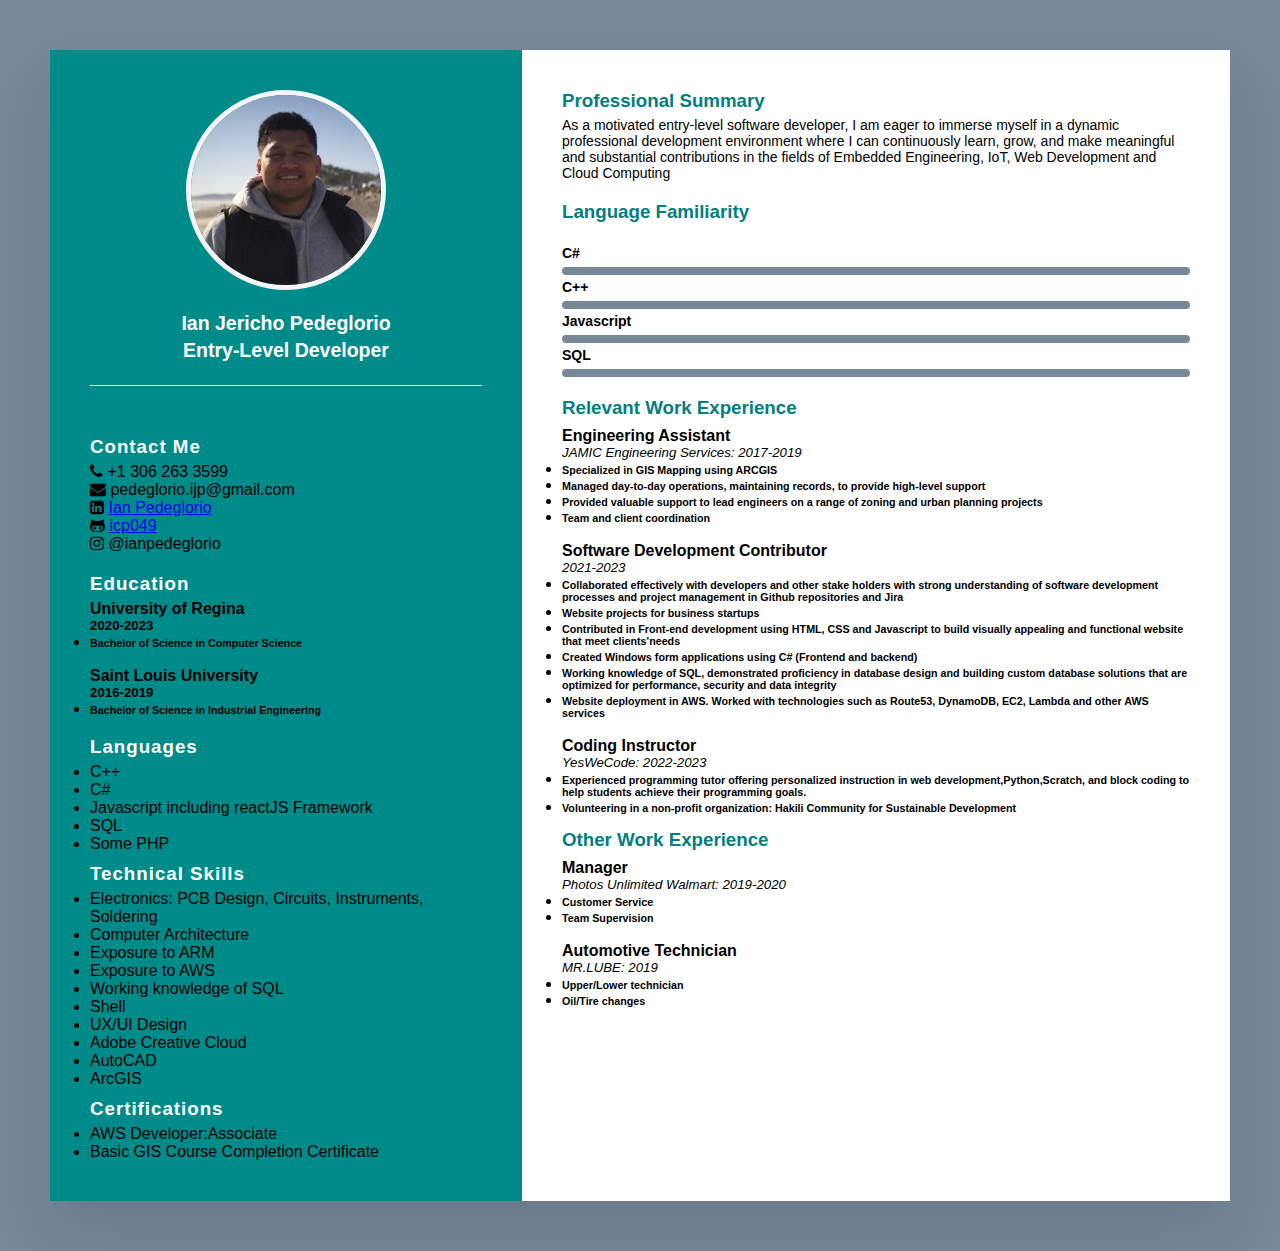
<file: resume.html>
<!DOCTYPE html>
<html>
    <head>
        <meta name = "viewport" content = "width=device-width, initial-scale = 1.0">
        <title> Resume: Ian Pedeglorio</title>
      <link rel="stylesheet" href="https://cdnjs.cloudflare.com/ajax/libs/font-awesome/4.7.0/css/font-awesome.css" integrity="sha512-5A8nwdMOWrSz20fDsjczgUidUBR8liPYU+WymTZP1lmY9G6Oc7HlZv156XqnsgNUzTyMefFTcsFH/tnJE/+xBg==" crossorigin="anonymous" referrerpolicy="no-referrer" />
        <link rel = "stylesheet" href = "resume.css">

    </head>

    <body>

        
        <div class = "container">
            <div class = "left_side">
                <div class = "profile_text">
                    <div class = "image">
                        <img src = "imagesResume/profile.jpg">
                    </div>
                    <h2> Ian Jericho Pedeglorio<br><span>Entry-Level Developer</span></h2>
                </div>
               
                <div class = "contact_me">
                    <h3 class = "title">Contact Me</h3>
                    <ul>
                        <li>
                            <span class = "icon"><i class="fa fa-phone" aria-hidden="true"></i></span>
                            <span class = "text"> +1 306 263 3599</span>
                        </li>
                        <li>
                            <span class = "icon"><i class="fa fa-envelope" aria-hidden="true"></i></span>
                            <span class = "text">pedeglorio.ijp@gmail.com</span>
                        </li>
                        <li>
                            <span class = "icon" ><i class="fa fa-linkedin-square" aria-hidden="true"></i></span>
                            <span class = "text"><a href = "linkedin.com/in/ian-pedeglorio-a3037b253" >Ian Pedeglorio</a></span>
                        </li>

                        <li>
                            <span class = "icon" ><i class="fa fa-github-alt" aria-hidden="true"></i>
                            <span class = "text"><a href = "https://github.com/icp049" >icp049</a></span>
                        </li>



                        <li>
                            <span class = "icon" ><i class="fa fa-instagram" aria-hidden="true"></i></span>
                            <span class = "text">@ianpedeglorio</span>
                        </li>
                    </ul>
                </div>
                  <div class = "school_info">
                    <h3 class = "title"> Education</h3>
                    <ul>
                          
                        <h4>University of Regina</h4>
                        <h5> 2020-2023</h5>
                        <li>
                                <h6>Bachelor of Science in Computer Science</h6>
                        </li>
                        <br>
                        <h4>Saint Louis University</h4>
                        <h5> 2016-2019</h5>
                        <li>
                            <h6>Bachelor of Science in Industrial Engineering</h6>
                        </li>
                    </ul>
                  </div>

                     <div class = "language_info">
                        <h3 class = "title">Languages</h3>
                        <ul>
                            <li> C++</li>
                            <li> C#</li>
                            <li> Javascript including reactJS Framework</li>
                            <li> SQL</li>
                            <li> Some PHP</li>
                           
                            
                        </ul>

                     </div>

                     <div class = "skills_info">
                        <h3 class = "title">Technical Skills</h3>
                        <ul>
                            
                            <li>Electronics: PCB Design, Circuits, Instruments, Soldering</li>
                            <li>Computer Architecture</li>
                            <li>Exposure to ARM</li>
                            <li>Exposure to AWS</li>
                            <li>Working knowledge of SQL</li>
                            <li>Shell</li>
                            <Li>UX/UI Design</Li>
                            <li>Adobe Creative Cloud</li>
                            <li>AutoCAD</li>
                            <li>ArcGIS</li>

                        </ul>
                     </div>


                     <div class = "cert_info">
                        <h3 class = "title">Certifications</h3>
                        <ul>
    
                            <li>AWS Developer:Associate</li>
                            <li>Basic GIS Course Completion Certificate</li>
                        </ul>
                     </div>


            </div>


            <div class = "right_side">
                <div class = "about">
                    <h3 class = "title2">Professional Summary</h3>
                  
                    <p>As a motivated entry-level software developer, I am eager to immerse myself in a dynamic professional development environment where I can continuously learn, grow, and make meaningful and substantial contributions in the fields of Embedded Engineering, IoT, Web Development and Cloud Computing       
                       
                        
                </div>

                <div class = "language_container">
                    <h3 class = "title2">Language Familiarity</h3>
                    <br>
                   
                        <div class = "skill-box">
            
                            <span class = "skill">C#</span>
            
                            <div class = "skill-bar">
                                <span class ="skill-per1">
                                    <span class = "tooltip1">60%</span>
                                    </span>
                            </div>


                            <span class = "skill">C++</span>
            
                            <div class = "skill-bar">
                                <span class ="skill-per2">
                                    <span class = "tooltip2">85%</span>
                                    </span>
                            </div>



                            <span class = "skill">Javascript</span>
            
                            <div class = "skill-bar">
                                <span class ="skill-per3">
                                    <span class = "tooltip3">70%</span>
                                    </span>
                            </div>



                            


                            

                            <span class = "skill">SQL</span>
            
                            <div class = "skill-bar">
                                <span class ="skill-per6">
                                    <span class = "tooltip6">80%</span>
                                    </span>
                            </div>

                            
                        </div>
               
            
                </div>

         
         




                <div class = "experience_container">
                    <h3 class = "title3">Relevant Work Experience</h3>
                    <ul>
                        <h4> Engineering Assistant</h4>
                        <h5> JAMIC Engineering Services: 2017-2019</h5>
                        <li>
                             <h6>Specialized in GIS Mapping using ARCGIS</h6>
                        </li>
                        <li>
                            <h6>Managed day-to-day operations, maintaining records, to provide high-level support</h6>
                        </li>
                        <li>
                            <h6>Provided valuable support to lead engineers on a range of zoning and urban planning projects</h6>
                       </li>
                       <li>
                        <h6>Team and client coordination</h6>
                       </li>
                        <br>
                        <h4>Software Development Contributor</h4>
                        <h5> 2021-2023</h5>
                        <li>
                            <h6>Collaborated effectively with developers and other stake holders with strong understanding of software development processes and project management in Github repositories and Jira</h6>
                        </li>
                        
                        <li>
                            <h6>Website projects for business startups</h6>
                        </li>
                        <li>
                            <h6>Contributed in Front-end development using HTML, CSS and Javascript to build visually appealing and functional website that meet clients'needs</h6>
                        </li>
                        <li>
                            <h6>Created Windows form applications using C# (Frontend and backend)</h6>
                            <li>
                                <h6>Working knowledge of SQL, demonstrated proficiency in database design and building custom database solutions that are optimized for performance, security and data integrity</h6>
                            </li>
                            <li>
                                <h6>Website deployment in AWS. Worked with technologies such as Route53, DynamoDB, EC2, Lambda and other AWS services</h6>
                            </li>
                            

                     
                        <br>
                        <h4>Coding Instructor</h4>
                        <h5> YesWeCode: 2022-2023</h5>
                        <li>
                            <h6>Experienced programming tutor offering personalized instruction in web development,Python,Scratch, and block coding to help students achieve their programming goals.</h6>
                        </li>
                        <li>
                            <h6>Volunteering in a non-profit organization: Hakili Community for Sustainable Development</h6>
                        </li>
                        
                    </ul>
                   
                    
                  
                     

                </div>
                

                <div class = "other_work">
                    <h3 class = "title3">Other Work Experience</h3>
                    <ul>
                        <h4> Manager</h4>
                        <h5> Photos Unlimited Walmart: 2019-2020</h5>
                        <li>
                            <h6>Customer Service</h6>
                        </li>
                       
                        <li>
                            <h6>Team Supervision</h6>
                       </li>
                        <br>
                        <h4>Automotive Technician</h4>
                        <h5>MR.LUBE: 2019</h5>
                        <li>
                            <h6>Upper/Lower technician</h6>
                        </li>
                        <li>
                            <h6>Oil/Tire changes</h6>
                        </li>
                        
                    </ul>

                </div>
         
    
            </div>
        </div>
        

    </body>







</html>
</file>
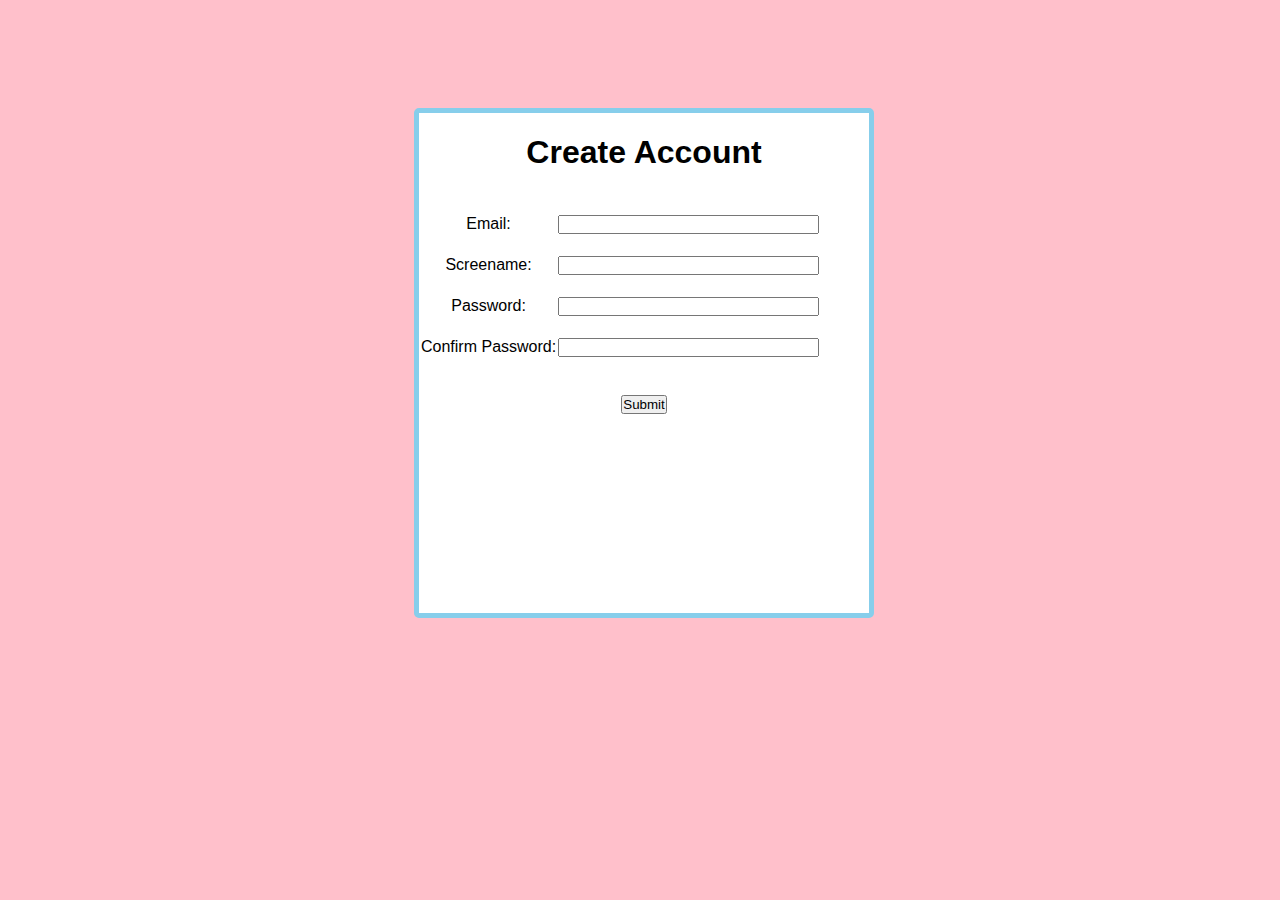
<file: Assignment6/create.html>
<!DOCTYPE html>
<html>

<head>
	<title>SignUp Page</title>
	<link rel="stylesheet" href="create.css" />
	<script type="text/javascript" src="validate.js"> </script>
</head>


<body>


  <div class = "container">
	<h1>Create Account</h1>

	<form action = "register.php" id="SignUp" method="post" >
		<table>

			<tr>
				<td>&nbsp;</td>
				<td><label id="msg_email" class="err_msg"></label></td>
			</tr>
			<tr>
				<td>Email: </td>
				<td> <input type="text" name="email" size="30" /></td>
			</tr>
			<tr>
				<td>&nbsp;</td>
				<td><label id="msg_uname" class="err_msg"></label></td>
			</tr>
			<tr>
				<td>Screename: </td>
				<td> <input type="text" name="uname" size="30" /></td>
			</tr>

			<tr>
				<td>&nbsp;</td>
				<td><label id="msg_pswd" class="err_msg"></label></td>
			</tr>
			<tr>
				<td>Password: </td>
				<td> <input type="password" name="pswd" size="30" /></td>
			</tr>
			<tr>
				<td>&nbsp;</td>
				<td><label id="msg_pswdr" class="err_msg"></label></td>
			</tr>
			<tr>
				<td>Confirm Password: </td>
				<td> <input type="password" name="pswdr" size="30" /></td>
			</tr>

		</table>
		
		<br />
        <br/>

		<button type = "submit" name = "submit">Submit</button>
		


    </form>


</div>
	<script type="text/javascript" src="validate2.js">

     

	</script>


</body>

</html>
</file>
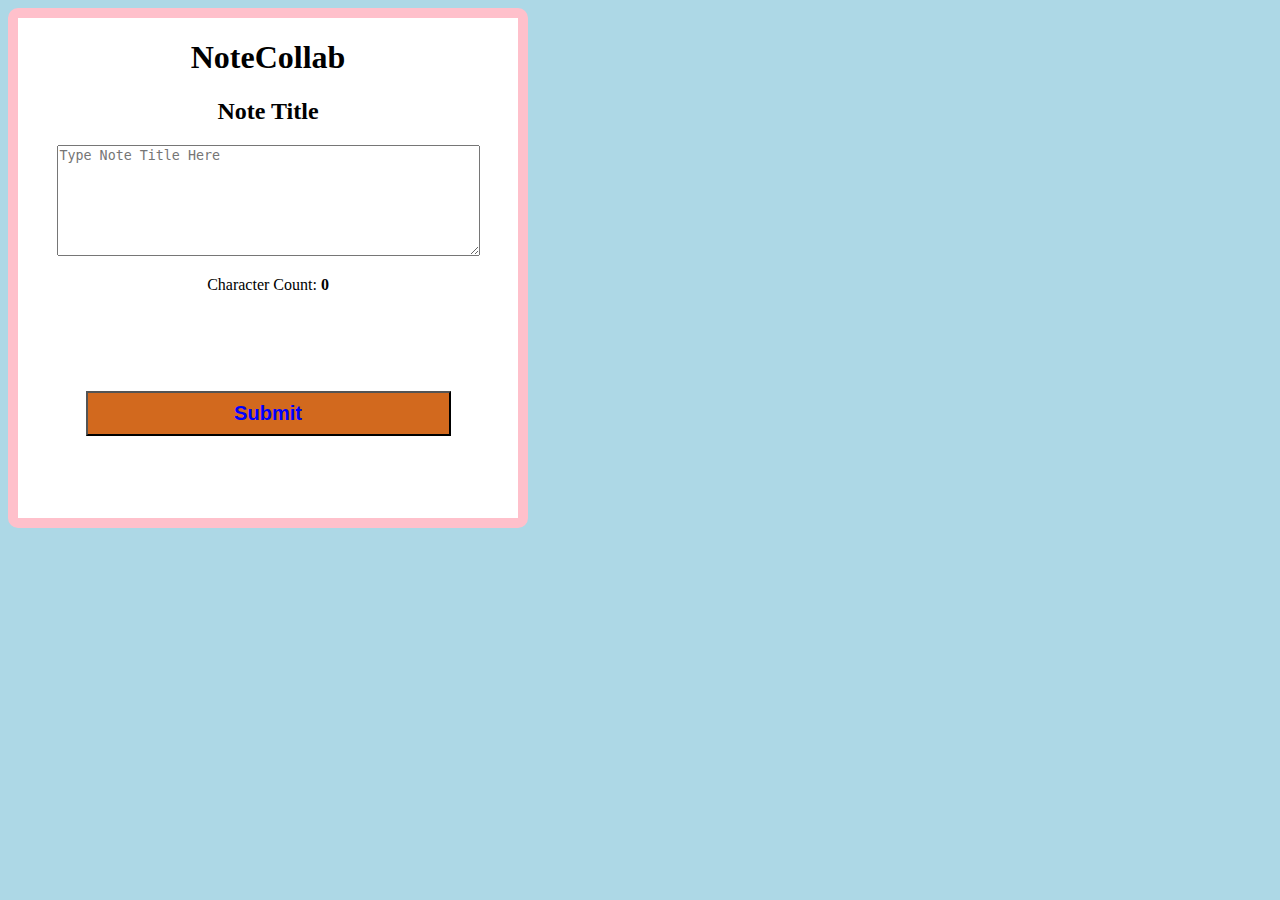
<file: Assignment6/createnote.html>
<!DOCTYPE html>
<html>
<head> 
    <link rel = "stylesheet" href ="createnotestyle.css">
    
    
</head>
<body>

<div class = "notebox">

<h1> NoteCollab </h1>
<h2> Note Title</h2>
<form class = "createnote" action = "createnote.php" method = "post" name = "form">

<textarea id = "notecontent" name= "notecontent" placeholder = "Type Note Title Here" rows ="7" cols = "50">
</textarea>
<div id = "content_error"> You exceeded the 256 character limit</div>

<p> Character Count: <b id = "character-count">0</b></p>

<br>
<br>

<button class = "submit" type = "submit" name = "submit">Submit</button>

</form>
</div>



<script src = "createnote.js"></script>
</body>
</html>
</file>
<file: resume.css>
*{
    
    margin: 0;
    padding: 0;
    box-sizing: border-box;
    font-family: 'Poppins', sans-serif;

}

body{
    background-color:lightslategray;
    display: flex;
    justify-content: center;
    align-items:center;
    min-height: 100vh;
}

.container
{
    position: relative;
    width: 100%;
    max-width: 2000px;
    min-height: 1000px;
    margin: 50px;
    background: white;
    display: grid;
    grid-template-columns: 2fr 3fr;
    box-shadow: 0 35px 55px rgba(0,0,0,0.1);


}

.container .left_side{
position: relative;
background: darkcyan;
padding:40px;


}

.profile_text{
    position: relative;
    display: flex;
    flex-direction: column;
    align-items: center;
    padding-bottom: 20px;
    border-bottom: 1px solid white;
    font-size: 13px;
}
.contact_me{

    padding-top: 40px;
    align-items: center;
}



.title{

    color: white;
    font-weight: 600;
    letter-spacing: 1px;
    margin-bottom: 5px;
    margin-top: 10px;
 

}
.contact_me ul li{

    list-style: none;
}


.school_info{

    padding-top: 10px;
    align-items: center;
}


.language_info{

    padding-top: 10px;
    align-items: center;
}


.profile_text .image{
    position: relative;
    width: 200px;
    height: 200px;
    border-radius: 50%;
    overflow: hidden;
    border: 5px solid whitesmoke;
}

.profile_text .image img{
    position: absolute;
    top: 0;
    left: 0;
    width: 100%;
    height: 100%;
    object-fit: cover;
}

.profile_text h2{
    color: white;
    font-size: 1.5em;
    margin-top: 20px;
    text-align: center;
    font-weight: 600;
    line-height: 1.4em;
}

.container .right_side{
    position: relative;
    background: white;;
    padding: 40px;
}


.about p{
    font-size: 14px;
    padding-top: 5px;
}
.language_container{
    padding-top: 20px;
}

.experience_container{
    padding-top: 20px;
}

.experience_container ul{
    padding-top: 8px;
}

.experience_container ul h5{
    font-style:italic;
    font-weight: 100;
}

.other_work{
    padding-top:15px;
    
}

.other_work ul{
    padding-top: 8px;
}

.other_work ul h5{
    font-style:italic;
    font-weight: 100;
}

.title2{

    color: teal;
}

.title3{
color: teal;
}










.skill_container{
    position: relative;
    max-width: 500px;
    width: 100%;
    background: gray;
    margin: 0 15px;
    padding: 10px 20px;
    border-radius:7px;
    
    }
    
    .skill_container .skill-box{
        width: 100%;
        margin:25px 0;
            
    
    }
    
    .skill-box .skill{
        display: block;
        font-size: 14px;
        font-weight: 600;
        color: black;
        margin-top: 4px;
        margin-bottom: 4px;
    }
    
    .skill-box .skill-bar{
        height: 8px;
        width: 100%;
        border-radius: 6px;
        margin-top: 6px;
        background: lightslategray;
       
    }


    .skill-bar .skill-per1{
        position: relative;
        display: block;
        height: 100%;
        width: 60%;          /*change this according to percentage of skill */
        border-radius: 6px;
        background: turquoise;
        animation: progress 2s ease-in-out forwards;
        opacity: 0;
    }
    
    .skill-bar .skill-per2{
        position: relative;
        display: block;
        height: 100%;
        width: 85%;          /*change this according to percentage of skill */
        border-radius: 6px;
        background: turquoise;
        animation: progress 2s ease-in-out forwards;
        opacity: 0;
    }


    .skill-bar .skill-per3{
        position: relative;
        display: block;
        height: 100%;
        width: 65%;          /*change this according to percentage of skill */
        border-radius: 6px;
        background: turquoise;
        animation: progress 2s ease-in-out forwards;
        opacity: 0;
    }


    .skill-bar .skill-per4{
        position: relative;
        display: block;
        height: 100%;
        width: 90%;          /*change this according to percentage of skill */
        border-radius: 6px;
        background: turquoise;
        animation: progress 2s ease-in-out forwards;
        opacity: 0;
    }


    .skill-bar .skill-per5{
        position: relative;
        display: block;
        height: 100%;
        width: 70%;          /*change this according to percentage of skill */
        border-radius: 6px;
        background: turquoise;
        animation: progress 2s ease-in-out forwards;
        opacity: 0;
    }


    .skill-bar .skill-per6{
        position: relative;
        display: block;
        height: 100%;
        width: 80%;          /*change this according to percentage of skill */
        border-radius: 6px;
        background: turquoise;
        animation: progress 2s ease-in-out forwards;
        opacity: 0;
    }
    
    @keyframes progress{
        0%{
             width: 0;
             opacity: 9;
    
    
        }
        100%{
            opacity: 1;
        }
    
    }
    
    
    .skill-per1 .tooltip1{
        position: absolute;
        right: -14px;
        top: -28px;
        font-size: 9px;
        font-weight: 500;
        color: black;
        padding: 2px 6px;
        border-radius: 3px;
        background: turquoise;
        z-index: 1;
        margin-top: 10px;
    
    }





    .skill-per2 .tooltip2{
        position: absolute;
        right: -14px;
        top: -28px;
        font-size: 9px;
        font-weight: 500;
        color: black;
        padding: 2px 6px;
        border-radius: 3px;
        background: turquoise;
        z-index: 1;
        margin-top: 10px;
    
    }



    .skill-per3 .tooltip3{
        position: absolute;
        right: -14px;
        top: -28px;
        font-size: 9px;
        font-weight: 500;
        color: black;
        padding: 2px 6px;
        border-radius: 3px;
        background: turquoise;
        z-index: 1;
        margin-top: 10px;
    
    }


    .skill-per4 .tooltip4{
        position: absolute;
        right: -14px;
        top: -28px;
        font-size: 9px;
        font-weight: 500;
        color: black;
        padding: 2px 6px;
        border-radius: 3px;
        background: turquoise;
        z-index: 1;
        margin-top: 10px;
    
    }

    .skill-per5 .tooltip5{
        position: absolute;
        right: -14px;
        top: -28px;
        font-size: 9px;
        font-weight: 500;
        color: black;
        padding: 2px 6px;
        border-radius: 3px;
        background: turquoise;
        z-index: 1;
        margin-top: 10px;
    
    }

    .skill-per6 .tooltip6{
        position: absolute;
        right: -14px;
        top: -28px;
        font-size: 9px;
        font-weight: 500;
        color: black;
        padding: 2px 6px;
        border-radius: 3px;
        background: turquoise;
        z-index: 1;
        margin-top: 10px;
    
    }
    
    
    
    
    .tooltip1::before{
        content: '';
        position: absolute;
        left: 38%;
        bottom: -10px;
        height: 10px;
        width: 10px;
        height: 10px;
        z-index: -1;
        background-color: turquoise;
        transform: translateY(-50%) rotate(45deg);
    
    }

    .tooltip2::before{
        content: '';
        position: absolute;
        left: 38%;
        bottom: -10px;
        height: 10px;
        width: 10px;
        height: 10px;
        z-index: -1;
        background-color: turquoise;
        transform: translateY(-50%) rotate(45deg);
    
    }
    

    .tooltip3::before{
        content: '';
        position: absolute;
        left: 38%;
        bottom: -10px;
        height: 10px;
        width: 10px;
        height: 10px;
        z-index: -1;
        background-color: turquoise;
        transform: translateY(-50%) rotate(45deg);
    
    }
    
    
    
    
    .tooltip4::before{
        content: '';
        position: absolute;
        left: 38%;
        bottom: -10px;
        height: 10px;
        width: 10px;
        height: 10px;
        z-index: -1;
        background-color: turquoise;
        transform: translateY(-50%) rotate(45deg);
    
    }
    

    .tooltip5::before{
        content: '';
        position: absolute;
        left: 38%;
        bottom: -10px;
        height: 10px;
        width: 10px;
        height: 10px;
        z-index: -1;
        background-color: turquoise;
        transform: translateY(-50%) rotate(45deg);
    
    }
    
    .tooltip6::before{
        content: '';
        position: absolute;
        left: 38%;
        bottom: -10px;
        height: 10px;
        width: 10px;
        height: 10px;
        z-index: -1;
        background-color: turquoise;
        transform: translateY(-50%) rotate(45deg);
    
    }
</file>
<file: Assignment6/create.css>
*{
    padding: 0;
    margin-right: 0;

}
body {
    background-color: pink;
    align-items: center;
    justify-content: center;
    display: flex;
    font-family: sans-serif;
    
}
.container{
    
    position : relative;
    margin-top: 100px;
    width: 450px;
    height: 500px;
    border-radius: 5px;
    background-color: white;
    text-align: center;
    border: 5px solid skyblue;

}
h1{

    text-align: center;
}

.label
{
text-align: Center;
padding: 20px 130px;
font-size: 35px;
font-weight: bold;
color: skyblue;

}
.SignUp
{
padding: 20px 40px;

}
.SignUp font{
    font-size: 18px;
    margin: 5px 0px;
}
.SignUp input{
    height: 40px;
    width: 350px;
    padding: 0 5px;
    font-size: 18px;
    outline: none;
    border: 1px solid silver;
}
.Signup button
{
    margin: 45px 0 30px 0;
    height:45px;
    width:365px;
    font-size: 20px;
    color: blue;
    outline: none;
    cursor: pointer;
    font-weight: bold;
    background-color: chocolate;
    transition: .5s;
    

}
.err_msg
{
	color:red; 
	text-decoration:underline;  
    background: pink;
    text-align: center;
   
	
}
</file>
<file: Assignment6/createnotestyle.css>
body {

    background-color: lightblue;
}
h1
{
text-align: center;

}
.notebox
{
width:500px;
Height:500px;

background-color:white;
border-radius: 10px;

border: 10px solid pink;
text-align: center;

}
Input[type = "submit"]
{
 
    margin: auto;
    Border: auto;
    Width: 100px;
    Height:35px;
    Background-color: pink;
 }
 .notebox #content_error{

 margin-top: 5px;
 width : 345px;
 font-size: 18px;
 color: red;
 background: pink;
 text-align: center;
 padding: 5px 8px;
 border-radius: 3px;
 border: 1px solid red;
 display: none;
 }

 .notebox button{
    
        margin: 45px 0 30px 0;
        height:45px;
        width:365px;
        font-size: 20px;
        color: blue;
        outline: none;
        cursor: pointer;
        font-weight: bold;
        background-color: chocolate;
        transition: .5s;
        text-align:center;
        
       
        

 }
</file>
